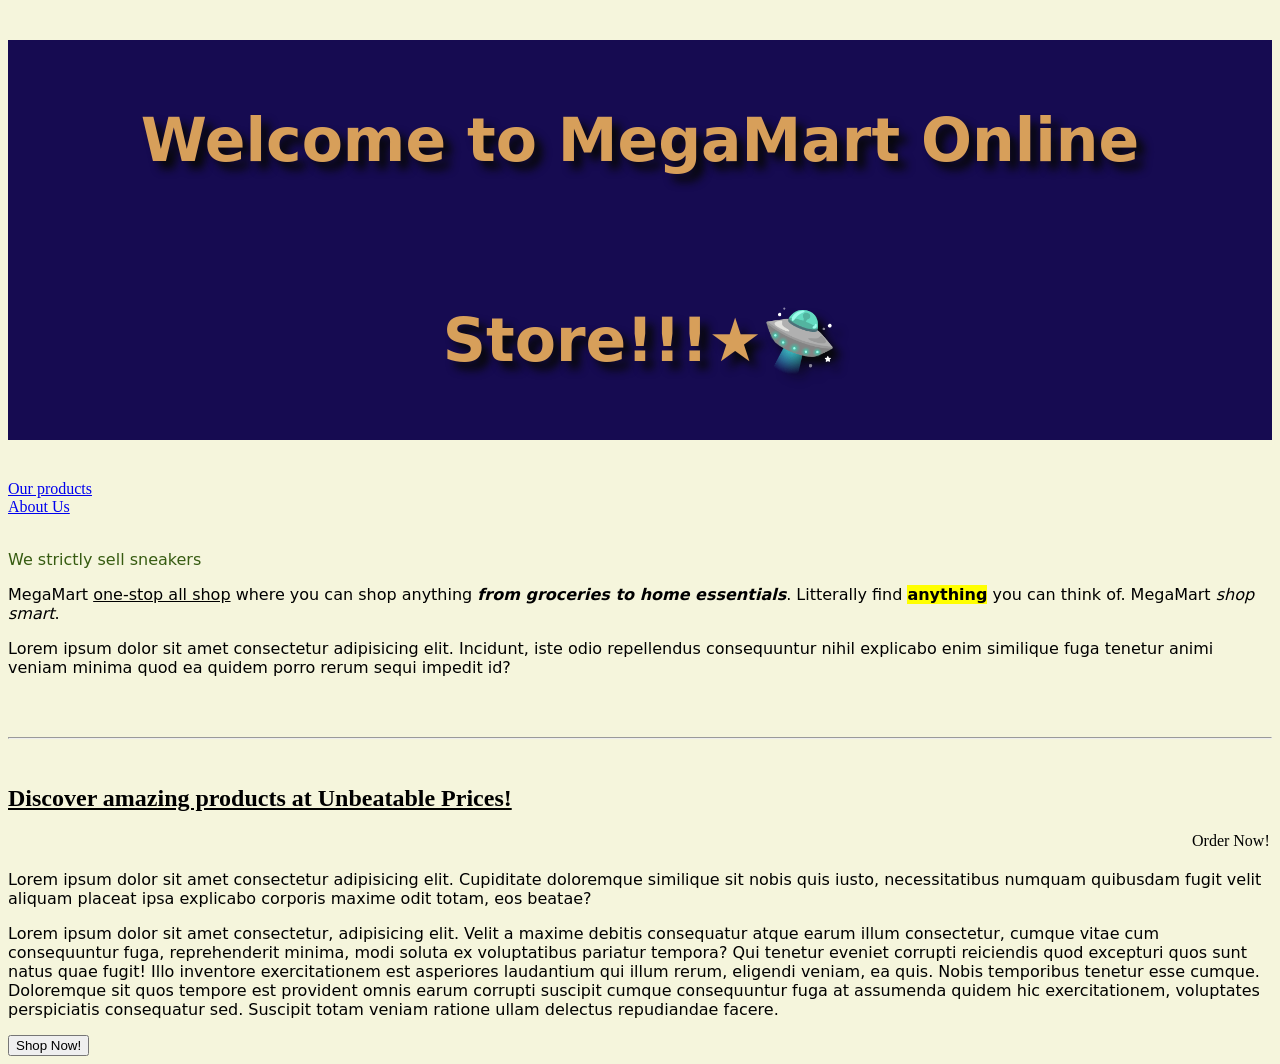
<file: index.html>
<!DOCTYPE html>
<html lang="en">
<head>
    <meta charset="UTF-8">
    <meta name="viewport" content="width=device-width, initial-scale=1.0">
    <title>Home</title>

    <link rel="icon" href="assets/home.icon.png">

    <link rel="stylesheet" href="css/home.css">



</head>
<body>

    <h1>Welcome to MegaMart Online Store!!!★🛸</marquee></h1>
    <a href="product.html" target="_self">Our products</a> <br>
    <a href="about.html" target="_blank">About Us</a>

<br>
<br>

    <p style="color: rgb(54, 91, 17);">We strictly sell sneakers</p>
    <p>MegaMart <u>one-stop all shop</u> where you can shop anything <b><i>from groceries to home essentials</i></b>. Litterally find <b><mark>anything</mark></b> you can think of. MegaMart <i>shop smart</i>.</p>
    <p>Lorem ipsum dolor sit amet consectetur adipisicing elit. Incidunt, iste odio repellendus consequuntur nihil explicabo enim similique fuga tenetur animi veniam minima quod ea quidem porro rerum sequi impedit id?</p>
    
    <br>
    <br>

    <hr>
    <br>
    

    <h2><u>Discover amazing products at Unbeatable Prices!</u></h2>

    <marquee behavior="" direction="">Order Now!</marquee>
    
    <p>Lorem ipsum dolor sit amet consectetur adipisicing elit. Cupiditate doloremque similique sit nobis quis iusto, necessitatibus numquam quibusdam fugit velit aliquam placeat ipsa explicabo corporis maxime odit totam, eos beatae?</p>
    <p>Lorem ipsum dolor sit amet consectetur, adipisicing elit. Velit a maxime debitis consequatur atque earum illum consectetur, cumque vitae cum consequuntur fuga, reprehenderit minima, modi soluta ex voluptatibus pariatur tempora?
    Qui tenetur eveniet corrupti reiciendis quod excepturi quos sunt natus quae fugit! Illo inventore exercitationem est asperiores laudantium qui illum rerum, eligendi veniam, ea quis. Nobis temporibus tenetur esse cumque.
    Doloremque sit quos tempore est provident omnis earum corrupti suscipit cumque consequuntur fuga at assumenda quidem hic exercitationem, voluptates perspiciatis consequatur sed. Suscipit totam veniam ratione ullam delectus repudiandae facere.</p>

    <button>Shop Now!</button>


</body>
</html>
</file>
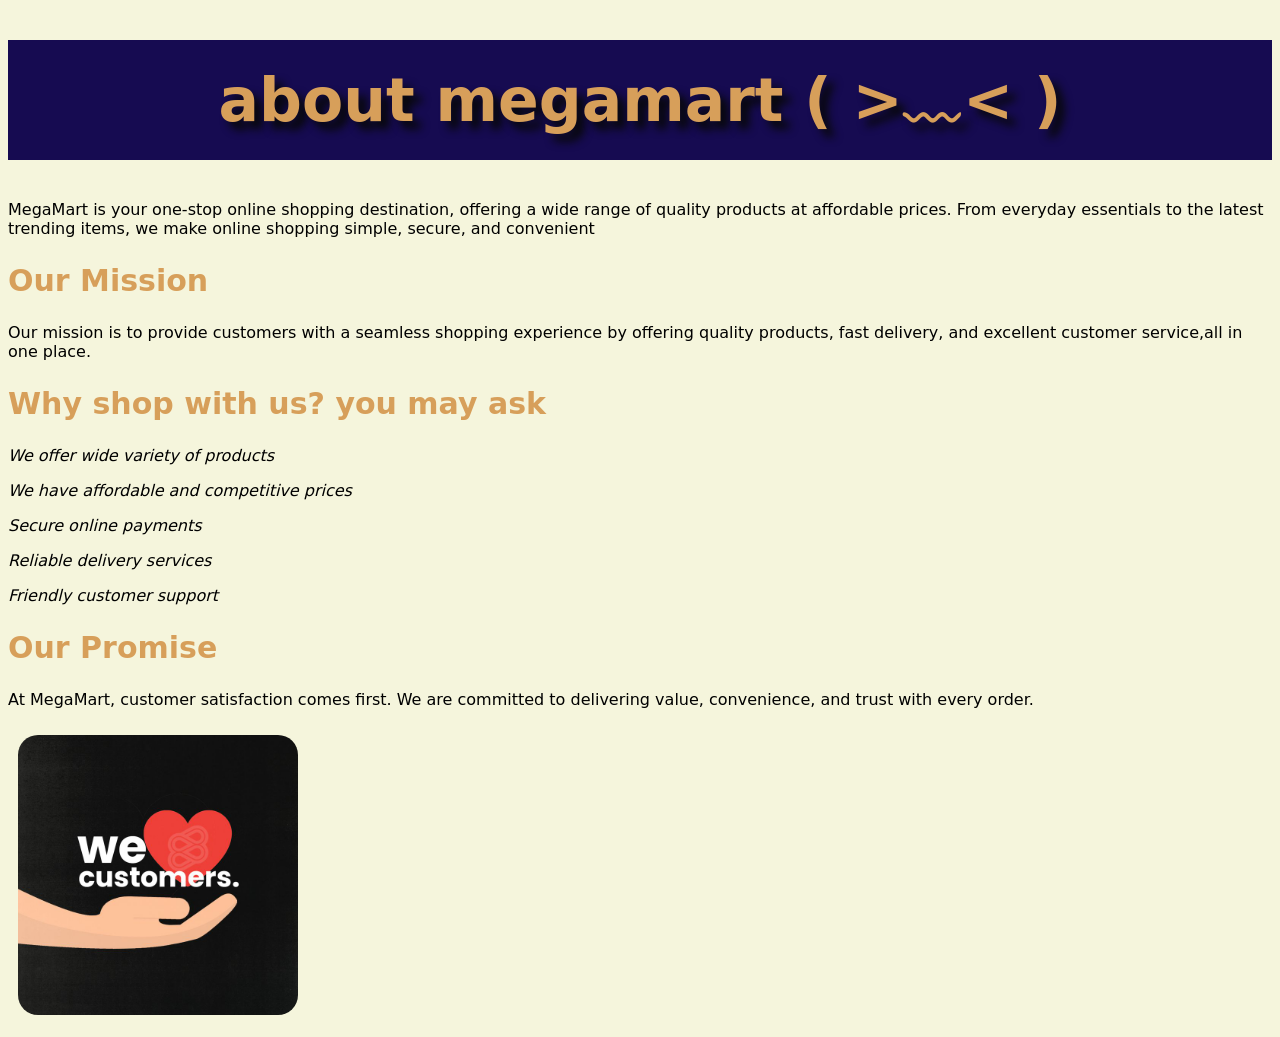
<file: about.html>
<!DOCTYPE html>
<html lang="en">
<head>
    <meta charset="UTF-8">
    <meta name="viewport" content="width=device-width, initial-scale=1.0">
    <title>AboutPage</title>
    <link rel="icon" href="assets/about.icon.png">

    <link rel="stylesheet" href="css/about.css">
</head>
<body>
    <h1>about megamart ( >﹏< )</h1>
    <p>MegaMart is your one-stop online shopping destination, offering a wide range of quality products at affordable prices. From everyday essentials to the latest trending items, we make online shopping simple, secure, and convenient</p>

    <h2>Our Mission</h2>
    <p>Our mission is to provide customers with a seamless shopping experience by offering quality products, fast delivery, and excellent customer service,all in one place.</p>

    <h2>Why shop with us? you may ask</h2>
    <p><i>We offer wide variety of products</i></p>
    <p><i>We have affordable and competitive prices</i></p>
    <p><i>Secure online payments</i></p>
    <p><i>Reliable delivery services</i></p>
    <p><i>Friendly customer support</i></p>

    <h2>Our Promise</h2>
    <p>At MegaMart, customer satisfaction comes first. We are committed to delivering value, convenience, and trust with every order.</p>
    <img src="assets/We Assist Co Australia's most trusted Business Development Agency.jpg" alt="">







</body>
</html>
</file>
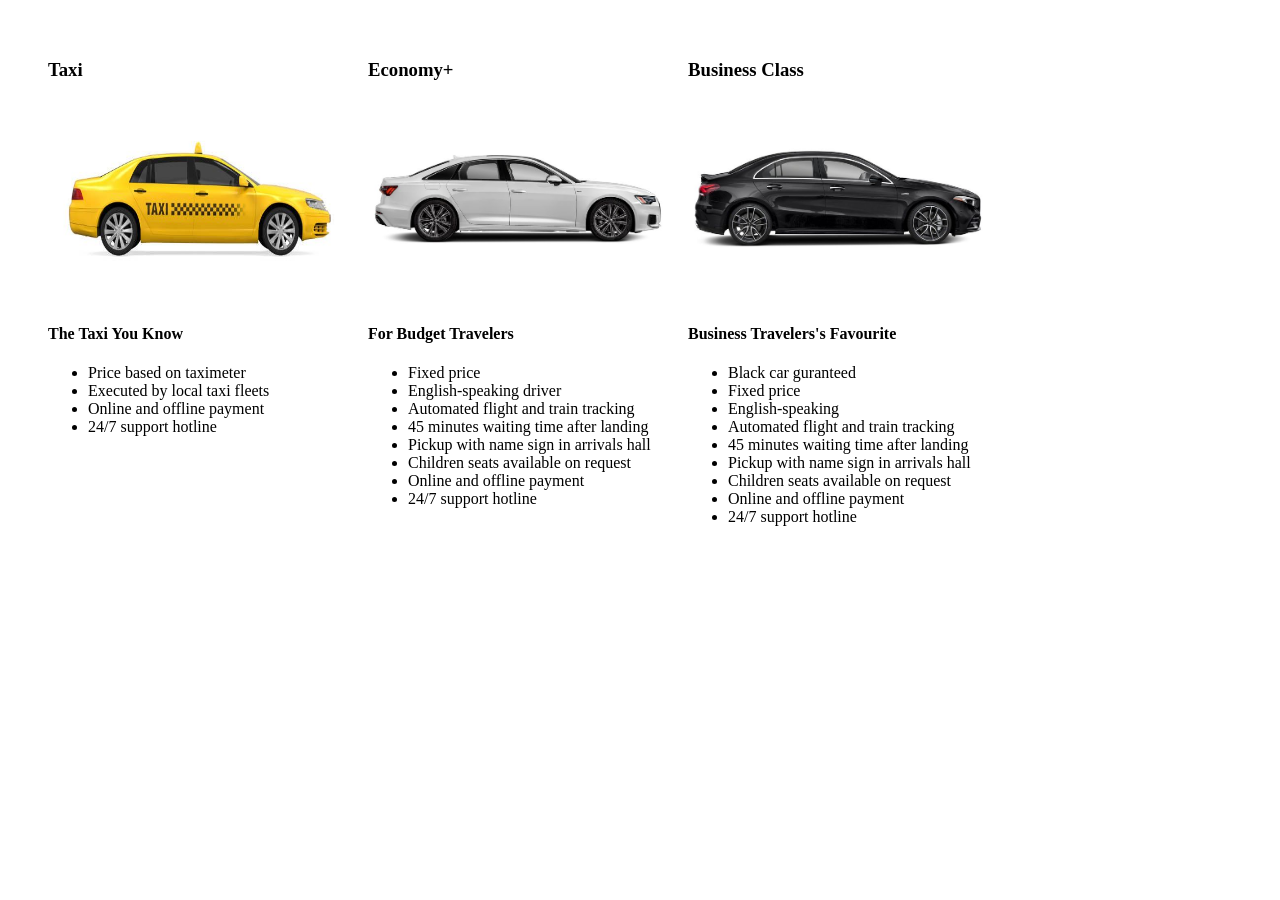
<file: assignment2.html>
<!DOCTYPE html>
<html lang="en">
<head>
    <meta charset="UTF-8">
    <meta name="viewport" content="width=, initial-scale=1.0">
    <title>Document</title>

    <link rel="stylesheet" href="css/assignment2.css">
</head>
<body>
    <div id="services">
        <div>
            <h3>Taxi</h3>
            <img src="assets/Taxi.jpg" alt="">

            <h4>The Taxi You Know</h4>
            <ul>
                <li>Price based on taximeter</li>
                <li>Executed by local taxi fleets</li>
                <li>Online and offline payment</li>
                <li>24/7 support hotline</li>
            </ul>
        </div>

        <div>
            <h3>Economy+</h3>
            <img src="assets/Economy+.jpg" alt="">

            <h4>For Budget Travelers</h4>
            <ul>
                <li>Fixed price</li>
                <li>English-speaking driver</li>
                <li>Automated flight and train tracking</li>
                <li>45 minutes waiting time after landing</li>
                <li>Pickup with name sign in arrivals hall</li>
                <li>Children seats available on request</li>
                <li>Online and offline payment</li>
                <li>24/7 support hotline</li>
            </ul>
        </div>

        <div>
            <h3>Business Class</h3>
            <img src="assets/Business Class.jpg" alt="">

            <h4>Business Travelers's Favourite</h4>
            <ul>
                <li>Black car guranteed</li>
                <li>Fixed price</li>
                <li>English-speaking</li>
                <li>Automated flight and train tracking</li>
                <li>45 minutes waiting time after landing</li>
                <li>Pickup with name sign in arrivals hall</li>
                <li>Children seats available on request</li>
                <li>Online and offline payment</li>
                <li>24/7 support hotline</li>
            </ul>
        </div>
    </div>


</body>
</html>
</file>
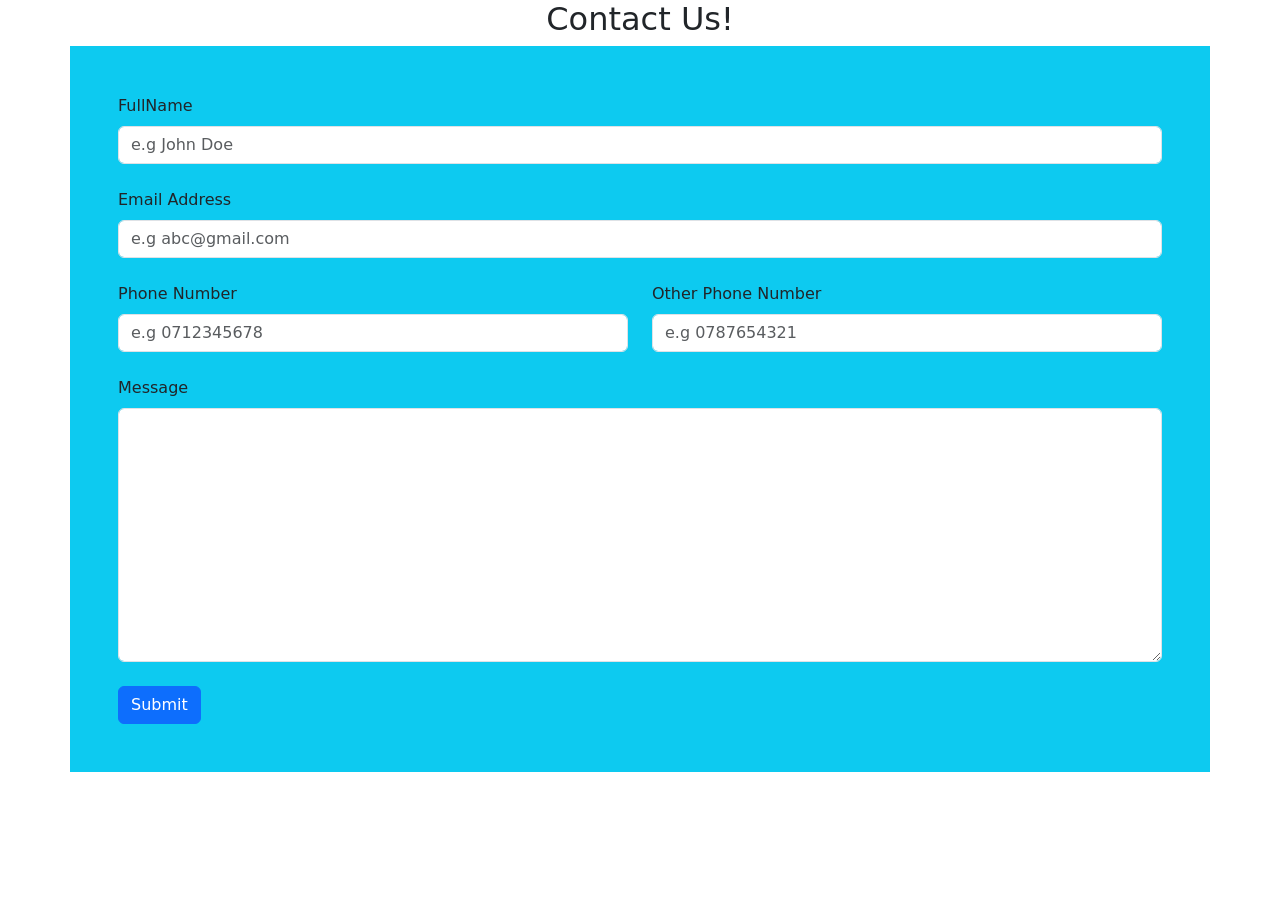
<file: contact.html>
<!doctype html>
<html lang="en">
<head>
    <meta charset="UTF-8">
    <meta name="viewport"
          content="width=device-width, user-scalable=no, initial-scale=1.0, maximum-scale=1.0, minimum-scale=1.0">
    <meta http-equiv="X-UA-Compatible" content="ie=edge">
    <title>Contact Page- MegaMart</title>

    <link rel="stylesheet" href="bootstrap/css/bootstrap.min.css">
    <script src="bootstrap/js/bootstrap.min.js"></script>
</head>
<body>
    <h2 class="text-center">Contact Us!</h2>

    <form action="" class="bg-info container p-5">
        <div class="mb-4">
            <label for="fullname" class="form-label">FullName</label>
            <input type="text" class="form-control" id="fullname" placeholder="e.g John Doe" required>
        </div>

         <div class="mb-4">
            <label for="email" class="form-label">Email Address</label>
            <input type="email" class="form-control" id="email" placeholder="e.g abc@gmail.com" required>
        </div>

        <div class="row mb-4 ">

            <div class="col">
                 <label for="phone" class="form-label">Phone Number</label>
                 <input type="tel" class="form-control" id="phone" placeholder="e.g 0712345678" required>

            </div>

            <div class="col">
                 <label for="phone2" class="form-label">Other Phone Number</label>
            <input type="tel" class="form-control" id="phone2" placeholder="e.g 0787654321" required>
            </div>

        </div>

        <div class="mb-4">
            <label for="message" class="form-label">Message</label>
            <textarea class="form-control" name="" id="message" cols="30" rows="10"></textarea>
        </div>

<button class="btn btn-primary">Submit</button>
    </form>



</body>
</html>
</file>
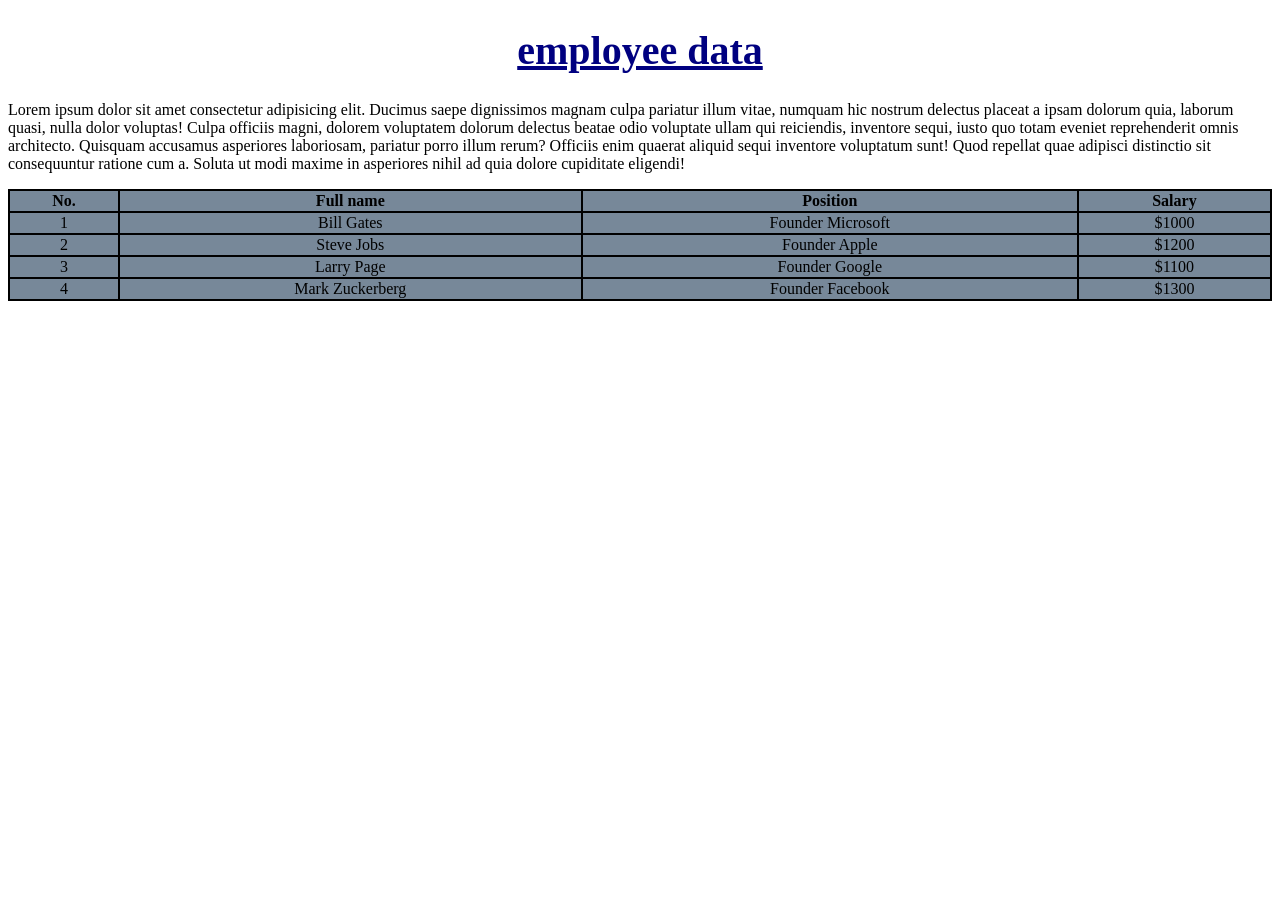
<file: employee.html>
<!DOCTYPE html>
<html lang="en">
<head>
    <meta charset="UTF-8">
    <meta name="viewport" content="width=device-width, initial-scale=1.0">
    <title>employeepage</title>

    <link rel="icon" href="assets/employees.icon.png">

    <style>
         h1{
            text-align: center;
            font-size: 40px;
            text-decoration: underline;
            color: navy;
         }

         table, th, td {
            border: 2px solid black;
            border-collapse: collapse;
         }

         table{
            width: 100%;
            height: 100px;
            background-color: lightslategrey;
         }

         td{
            text-align: center;
         }



    </style>
</head>
<body>
    <h1>employee data</h1>
    <p>Lorem ipsum dolor sit amet consectetur adipisicing elit. Ducimus saepe dignissimos magnam culpa pariatur illum vitae, numquam hic nostrum delectus placeat a ipsam dolorum quia, laborum quasi, nulla dolor voluptas!
    Culpa officiis magni, dolorem voluptatem dolorum delectus beatae odio voluptate ullam qui reiciendis, inventore sequi, iusto quo totam eveniet reprehenderit omnis architecto. Quisquam accusamus asperiores laboriosam, pariatur porro illum rerum?
    Officiis enim quaerat aliquid sequi inventore voluptatum sunt! Quod repellat quae adipisci distinctio sit consequuntur ratione cum a. Soluta ut modi maxime in asperiores nihil ad quia dolore cupiditate eligendi!</p>

    <table>
        <tr>
            <th>No.</th>
            <th>Full name</th>
            <th>Position</th>
            <th>Salary</th>
        </tr>

        <tr>
            <td>1</td>
            <td>Bill Gates</td>
            <td>Founder Microsoft</td>
            <td>$1000</td>
        </tr>

        <tr>
            <td>2</td>
            <td>Steve Jobs</td>
            <td>Founder Apple</td>
            <td>$1200</td>
        </tr>

        <tr>
            <td>3</td>
            <td>Larry Page</td>
            <td>Founder Google</td>
            <td>$1100</td>
        </tr>

        <tr>
            <td>4</td>
            <td>Mark Zuckerberg</td>
            <td>Founder Facebook</td>
            <td>$1300</td>
        </tr>






    </table>

    
</body>
</html>
</file>
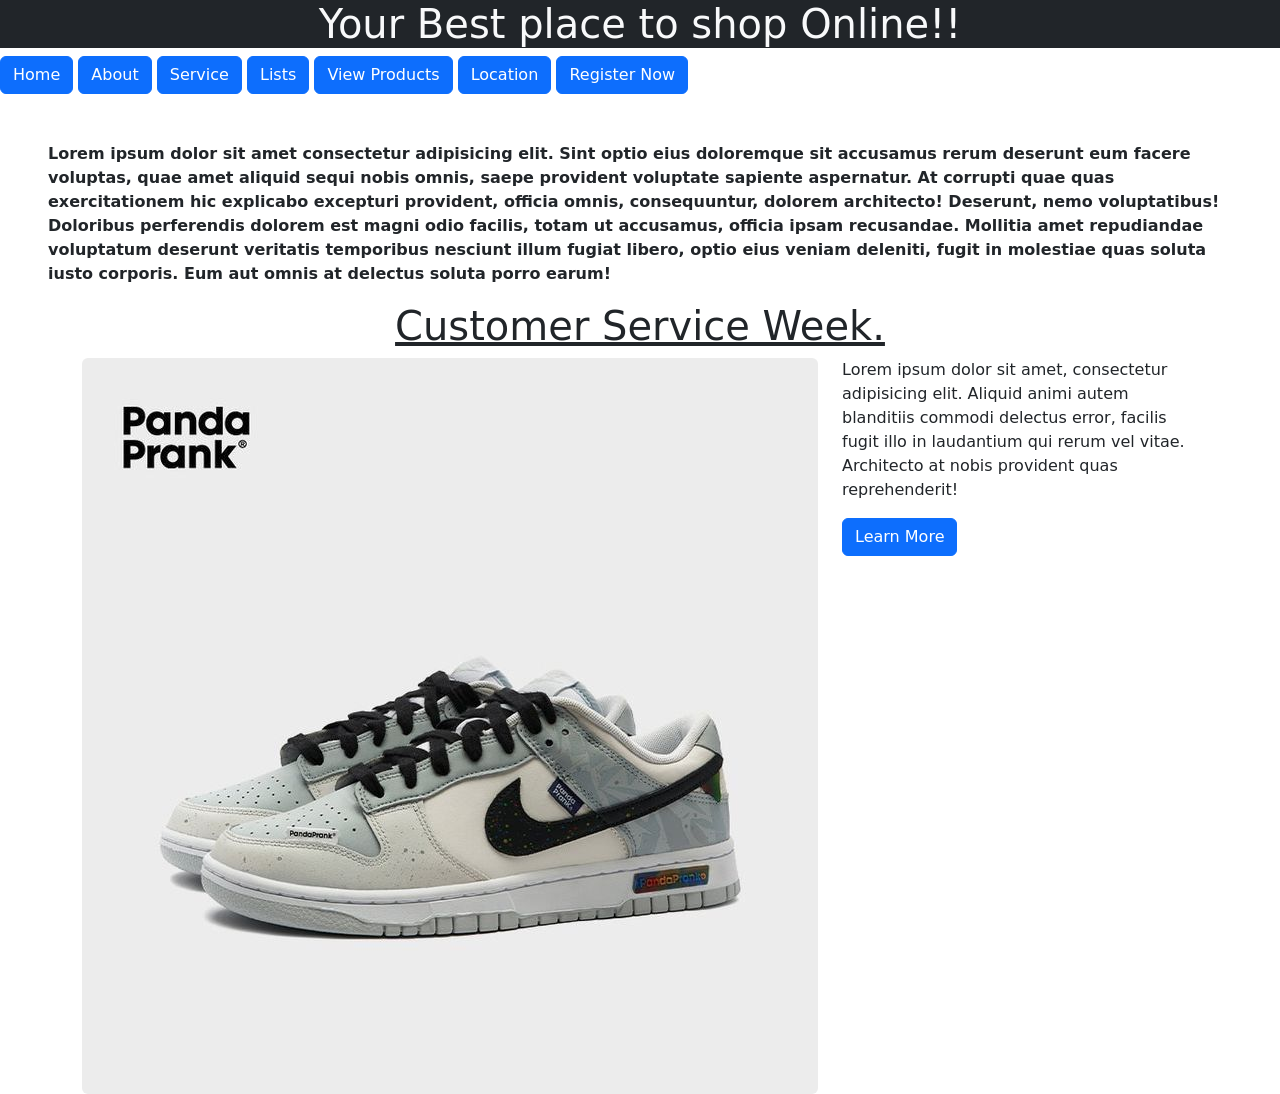
<file: information.html>
<!DOCTYPE html>
<html lang="en">
<head>
    <meta charset="UTF-8">
    <meta name="viewport" content="width=device-width, initial-scale=1.0">
    <title>Information Page-Megamart</title>

    <link rel="stylesheet" href="bootstrap/css/bootstrap.min.css">
    <script src="bootstrap/js/bootstrap.min.js"></script>

</head>
<body>
    <h1 class="text-center text-light bg-dark">Your Best place to shop Online!!</h1>

    <button class="btn btn-primary">Home</button>
    <button class="btn btn-primary">About</button>
    <button class="btn btn-primary">Service</button>
    <button class="btn btn-primary">Lists</button>
    <button class="btn btn-primary">View Products</button>
    <button class="btn btn-primary">Location</button>
    <button class="btn btn-primary">Register Now</button>



    <p class="fw-bold mt-5 mb-3 ms-5 me-4 ">Lorem ipsum dolor sit amet consectetur adipisicing elit. Sint optio eius doloremque sit accusamus rerum deserunt eum facere voluptas, quae amet aliquid sequi nobis omnis, saepe provident voluptate sapiente aspernatur.
    At corrupti quae quas exercitationem hic explicabo excepturi provident, officia omnis, consequuntur, dolorem architecto! Deserunt, nemo voluptatibus! Doloribus perferendis dolorem est magni odio facilis, totam ut accusamus, officia ipsam recusandae.
    Mollitia amet repudiandae voluptatum deserunt veritatis temporibus nesciunt illum fugiat libero, optio eius veniam deleniti, fugit in molestiae quas soluta iusto corporis. Eum aut omnis at delectus soluta porro earum!</p>

    <h1 class="text-center text-decoration-underline">Customer Service Week.</h1>

    <div class="d-flex container">
        <div class="me-4">
            <img src="assets/sneaker1.jpg" alt="" class="rounded">
        </div>

        <div>
            <p>Lorem ipsum dolor sit amet, consectetur adipisicing elit. Aliquid animi autem blanditiis commodi delectus error, facilis fugit illo in laudantium qui rerum vel vitae. Architecto at nobis provident quas reprehenderit!</p>
            <button class="btn btn-primary">Learn More</button>
        </div>

    </div>


    
</body>
</html>
</file>
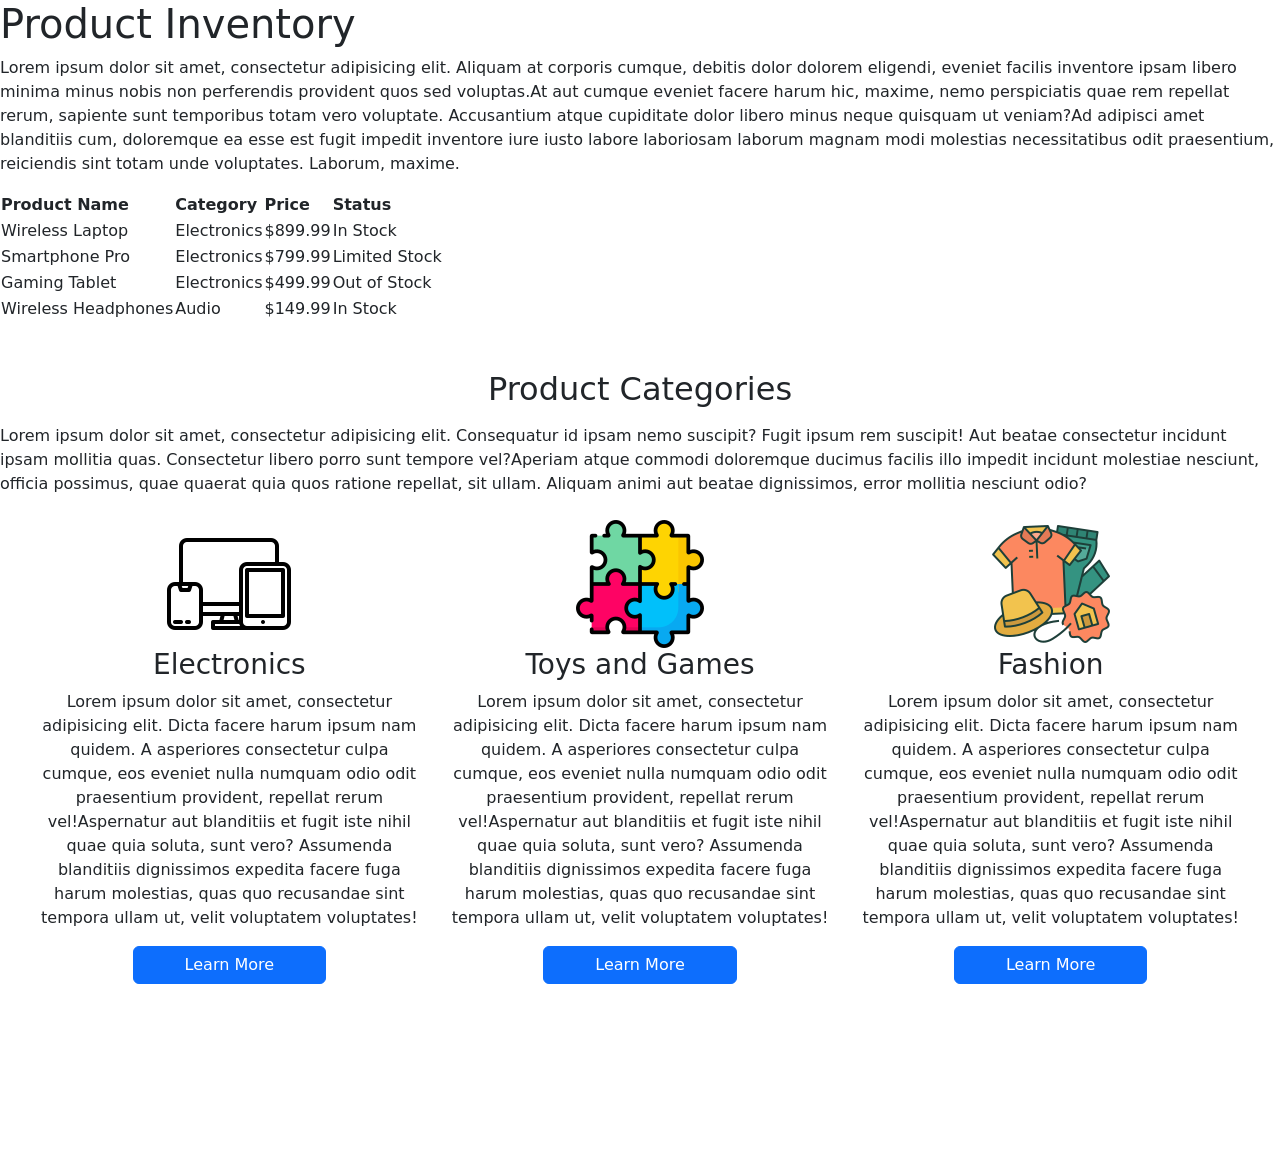
<file: inventory.html>
<!DOCTYPE html>
<html lang="en">
<head>
    <meta charset="UTF-8">
    <title>Product Inventory - Megamart</title>

    <link rel="stylesheet" href="bootstrap/css/bootstrap.min.css">
    <script src="bootstrap/js/bootstrap.min.js"></script>


</head>
<body>
    <h1>Product Inventory</h1>
    <p><span>Lorem ipsum dolor sit amet, consectetur adipisicing elit. Aliquam at corporis cumque, debitis dolor dolorem eligendi, eveniet facilis inventore ipsam libero minima minus nobis non perferendis provident quos sed voluptas.</span><span>At aut cumque eveniet facere harum hic, maxime, nemo perspiciatis quae rem repellat rerum, sapiente sunt temporibus totam vero voluptate. Accusantium atque cupiditate dolor libero minus neque quisquam ut veniam?</span><span>Ad adipisci amet blanditiis cum, doloremque ea esse est fugit impedit inventore iure iusto labore laboriosam laborum magnam modi molestias necessitatibus odit praesentium, reiciendis sint totam unde voluptates. Laborum, maxime.</span></p>

    <table>
        <tr>
            <th>Product Name</th>
            <th>Category</th>
            <th>Price</th>
            <th>Status</th>
        </tr>

        <tr>
            <td>Wireless Laptop</td>
            <td>Electronics</td>
            <td>$899.99</td>
            <td>In Stock</td>
        </tr>

        <tr>
            <td>Smartphone Pro</td>
            <td>Electronics</td>
            <td>$799.99</td>
            <td>Limited Stock</td>
        </tr>

        <tr>
            <td>Gaming Tablet</td>
            <td>Electronics</td>
            <td>$499.99</td>
            <td>Out of Stock</td>
        </tr>

        <tr>
            <td>Wireless Headphones</td>
            <td>Audio</td>
            <td>$149.99</td>
            <td>In Stock</td>
        </tr>

    </table>

<!-----Bootstrap Grid System---->

<h2 class="text-center mt-5 mb-3">Product Categories</h2>
<p><span>Lorem ipsum dolor sit amet, consectetur adipisicing elit. Consequatur id ipsam nemo suscipit? Fugit ipsum rem suscipit! Aut beatae consectetur incidunt ipsam mollitia quas. Consectetur libero porro sunt tempore vel?</span><span>Aperiam atque commodi doloremque ducimus facilis illo impedit incidunt molestiae nesciunt, officia possimus, quae quaerat quia quos ratione repellat, sit ullam. Aliquam animi aut beatae dignissimos, error mollitia nesciunt odio?</span></p>

<div class="row ms-4 me-4 mt-4">

    <div class="col text-center">
        <img src="assets/electronics.png" alt="">
        <h3>Electronics</h3>
        <p><span>Lorem ipsum dolor sit amet, consectetur adipisicing elit. Dicta facere harum ipsum nam quidem. A asperiores consectetur culpa cumque, eos eveniet nulla numquam odio odit praesentium provident, repellat rerum vel!</span><span>Aspernatur aut blanditiis et fugit iste nihil quae quia soluta, sunt vero? Assumenda blanditiis dignissimos expedita facere fuga harum molestias, quas quo recusandae sint tempora ullam ut, velit voluptatem voluptates!</span></p>
        <button class="btn btn-primary w-50">Learn More</button>
    </div>

    <div class="col text-center">
        <img src="assets/toys%20and%20games.png" alt="">
        <h3>Toys and Games</h3>
        <p><span>Lorem ipsum dolor sit amet, consectetur adipisicing elit. Dicta facere harum ipsum nam quidem. A asperiores consectetur culpa cumque, eos eveniet nulla numquam odio odit praesentium provident, repellat rerum vel!</span><span>Aspernatur aut blanditiis et fugit iste nihil quae quia soluta, sunt vero? Assumenda blanditiis dignissimos expedita facere fuga harum molestias, quas quo recusandae sint tempora ullam ut, velit voluptatem voluptates!</span></p>
        <button class="btn btn-primary w-50">Learn More</button>


    </div>
    <div class="col text-center">
        <img src="assets/fashion.png" alt="">
        <h3>Fashion</h3>
        <p><span>Lorem ipsum dolor sit amet, consectetur adipisicing elit. Dicta facere harum ipsum nam quidem. A asperiores consectetur culpa cumque, eos eveniet nulla numquam odio odit praesentium provident, repellat rerum vel!</span><span>Aspernatur aut blanditiis et fugit iste nihil quae quia soluta, sunt vero? Assumenda blanditiis dignissimos expedita facere fuga harum molestias, quas quo recusandae sint tempora ullam ut, velit voluptatem voluptates!</span></p>
        <button class="btn btn-primary w-50">Learn More</button>
    </div>

</div>

    <br><br><br><br><br><br><br><br>


</body>
</html>
</file>
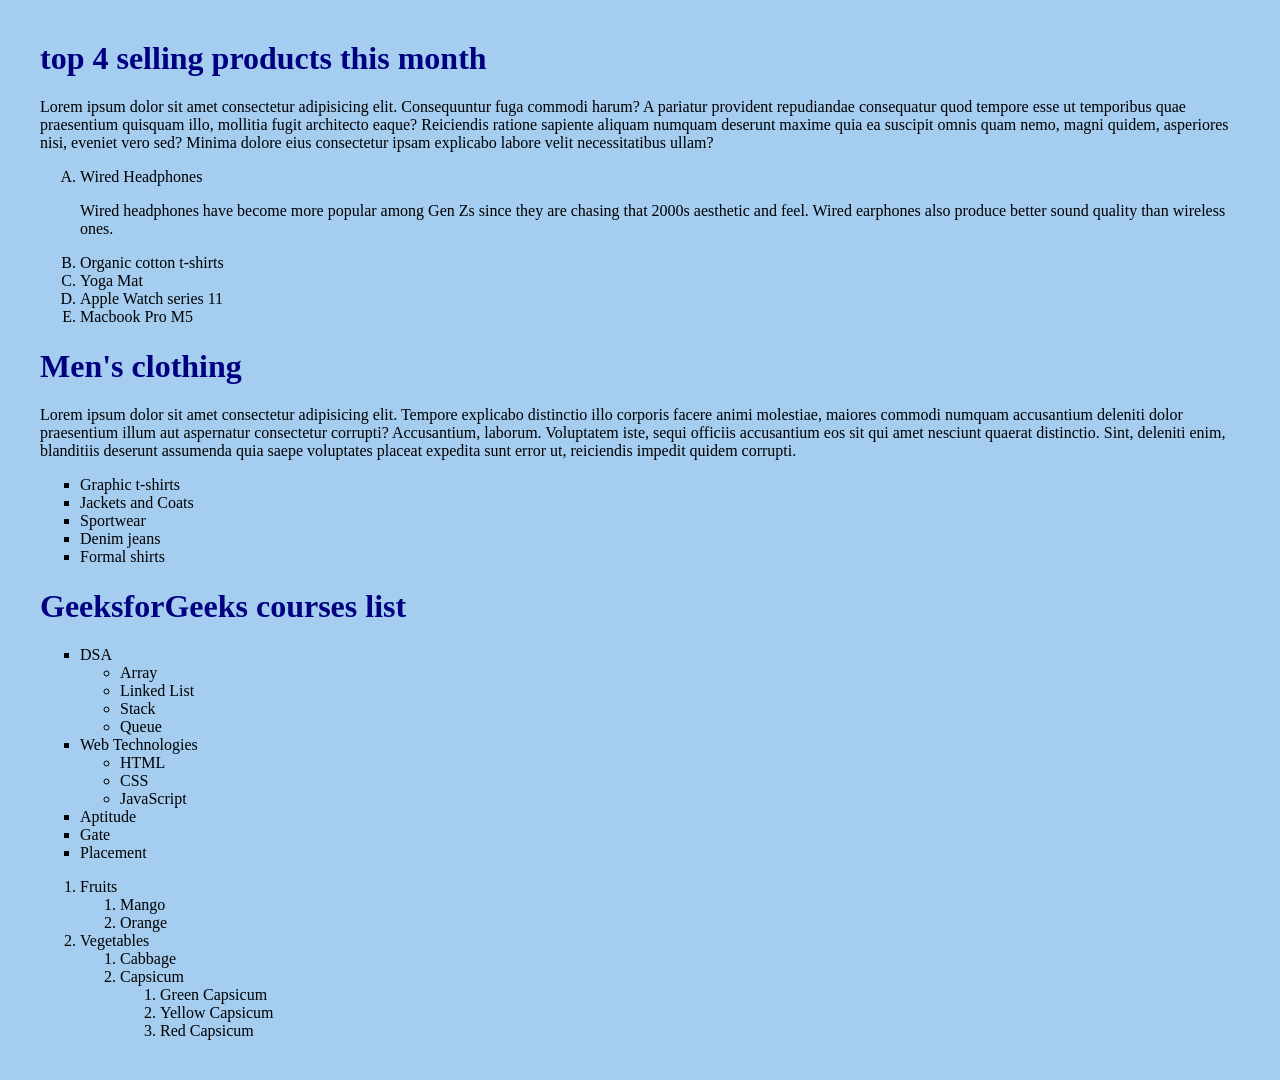
<file: lists.html>
<!DOCTYPE html>
<html lang="en">
<head>
    <meta charset="UTF-8">
    <meta name="viewport" content="width=device-width, initial-scale=1.0">
    <title>listpage- megamart</title>

    <link rel="icon" href="assets/lists.icon.png">

    <style>
        h1{
            color: navy;
        }

        body{
            background-color: #a4cdf0;
            margin: 40px;
        }





    </style>
</head>
<body>
    <!---ordered list (number)--->

    <h1>top 4 selling products this month</h1>
    <p>Lorem ipsum dolor sit amet consectetur adipisicing elit. Consequuntur fuga commodi harum? A pariatur provident repudiandae consequatur quod tempore esse ut temporibus quae praesentium quisquam illo, mollitia fugit architecto eaque?
    Reiciendis ratione sapiente aliquam numquam deserunt maxime quia ea suscipit omnis quam nemo, magni quidem, asperiores nisi, eveniet vero sed? Minima dolore eius consectetur ipsam explicabo labore velit necessitatibus ullam?</p>
    
    <ol type="A">
        <li>Wired Headphones</li>
        <p>Wired headphones have become more popular among Gen Zs since they are chasing that 2000s aesthetic and feel. Wired earphones also produce better sound quality than wireless ones.</p>
        <li>Organic cotton t-shirts</li>
        <li>Yoga Mat</li>
        <li>Apple Watch series 11</li>
        <li>Macbook Pro M5</li>

    </ol>

    <!---unordered list (bullets)--->
    <h1>Men's clothing</h1>
    <p>Lorem ipsum dolor sit amet consectetur adipisicing elit. Tempore explicabo distinctio illo corporis facere animi molestiae, maiores commodi numquam accusantium deleniti dolor praesentium illum aut aspernatur consectetur corrupti? Accusantium, laborum.
    Voluptatem iste, sequi officiis accusantium eos sit qui amet nesciunt quaerat distinctio. Sint, deleniti enim, blanditiis deserunt assumenda quia saepe voluptates placeat expedita sunt error ut, reiciendis impedit quidem corrupti.</p>

    <ul style="list-style-type:square">
        <li>Graphic t-shirts</li>
        <li>Jackets and Coats</li>
        <li>Sportwear</li>
        <li>Denim jeans</li>
        <li>Formal shirts</li>
    </ul>

    <!---assignment- Description list--->

    <!--nested lists--->
    <h1>GeeksforGeeks courses list</h1>

    <ul style="list-style-type:square">
        <li>DSA
            <ul>
                <li>Array</li>
                <li>Linked List</li>
                <li>Stack</li>
                <li>Queue</li>
            </ul>
        </li>
        <li>Web Technologies
            <ul>
                <li>HTML</li>
                <li>CSS</li>
                <li>JavaScript</li>
            </ul>
        </li>
        <li>Aptitude</li>
        <li>Gate</li>
        <li>Placement</li>

    </ul>

    <ol>
        <li>Fruits
            <ol>
            <li>Mango</li>
            <li>Orange</li>
        </ol>
        </li>
    <li>Vegetables
        <ol>
        <li>Cabbage</li>
        <li>Capsicum
            <ol>
            <li>Green Capsicum</li>
            <li>Yellow Capsicum</li>
            <li>Red Capsicum</li>
            </ol>

        </li>
        </ol>
    </li>
    </ol>


</body>
</html>
</file>
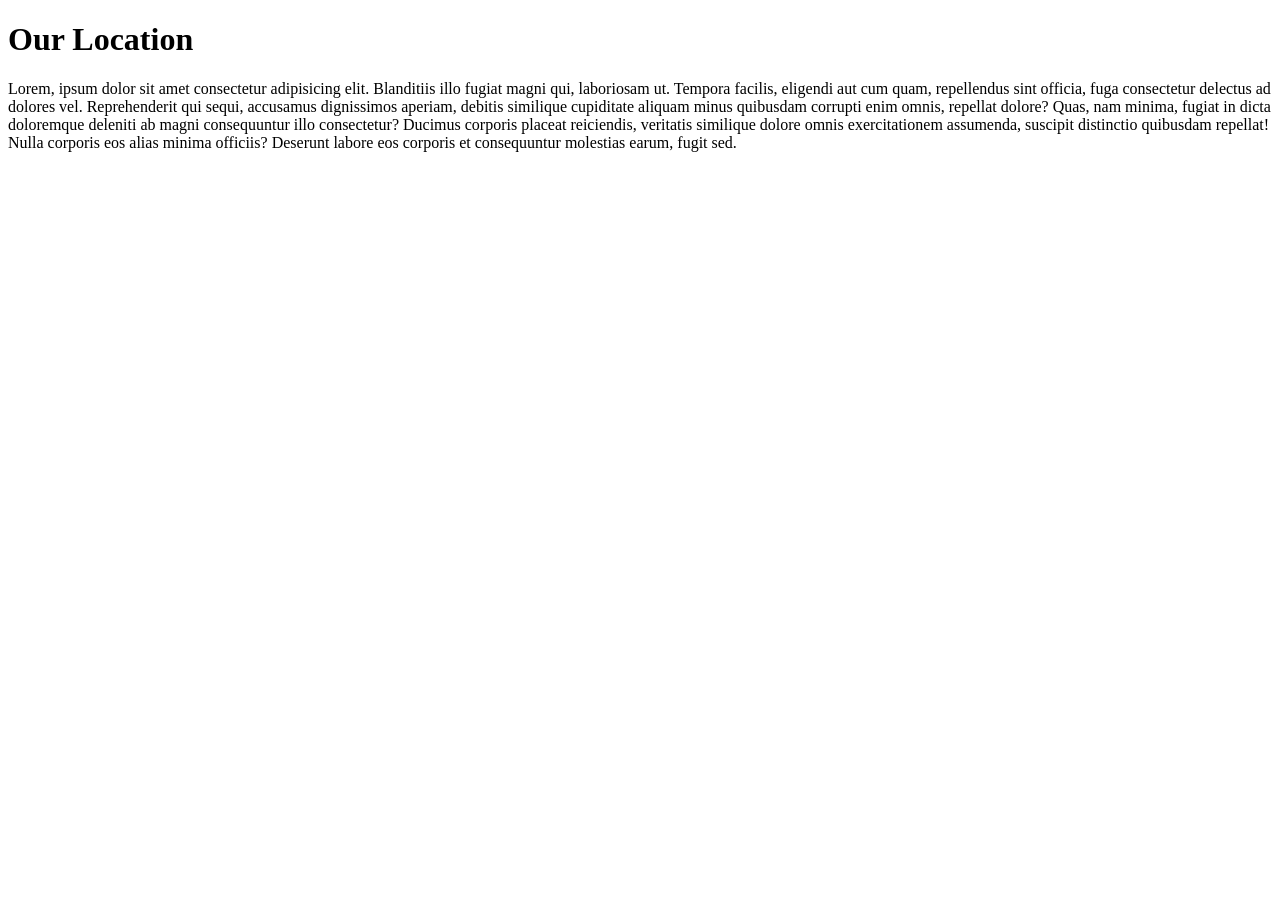
<file: location.html>
<!DOCTYPE html>
<html lang="en">
<head>
    <meta charset="UTF-8">
    <meta name="viewport" content="width=device-width, initial-scale=1.0">
    <title>Location Page - MegaMart</title>
</head>
<body>
    <h1>Our Location</h1>
    <p>Lorem, ipsum dolor sit amet consectetur adipisicing elit. Blanditiis illo fugiat magni qui, laboriosam ut. Tempora facilis, eligendi aut cum quam, repellendus sint officia, fuga consectetur delectus ad dolores vel.
    Reprehenderit qui sequi, accusamus dignissimos aperiam, debitis similique cupiditate aliquam minus quibusdam corrupti enim omnis, repellat dolore? Quas, nam minima, fugiat in dicta doloremque deleniti ab magni consequuntur illo consectetur?
    Ducimus corporis placeat reiciendis, veritatis similique dolore omnis exercitationem assumenda, suscipit distinctio quibusdam repellat! Nulla corporis eos alias minima officiis? Deserunt labore eos corporis et consequuntur molestias earum, fugit sed.</p>

    <iframe src="https://www.google.com/maps/embed?pb=!1m18!1m12!1m3!1d3988.8461274830847!2d36.80056749640458!3d-1.2648706135040197!2m3!1f0!2f0!3f0!3m2!1i1024!2i768!4f13.1!3m3!1m2!1s0x182f1791a3266197%3A0x1b878049a1937f81!2sKipro%20Centre!5e0!3m2!1sen!2ske!4v1769174351006!5m2!1sen!2ske" width="400" height="300" style="border:0;" allowfullscreen="" loading="lazy" referrerpolicy="no-referrer-when-downgrade"></iframe>

    
</body>
</html>
</file>
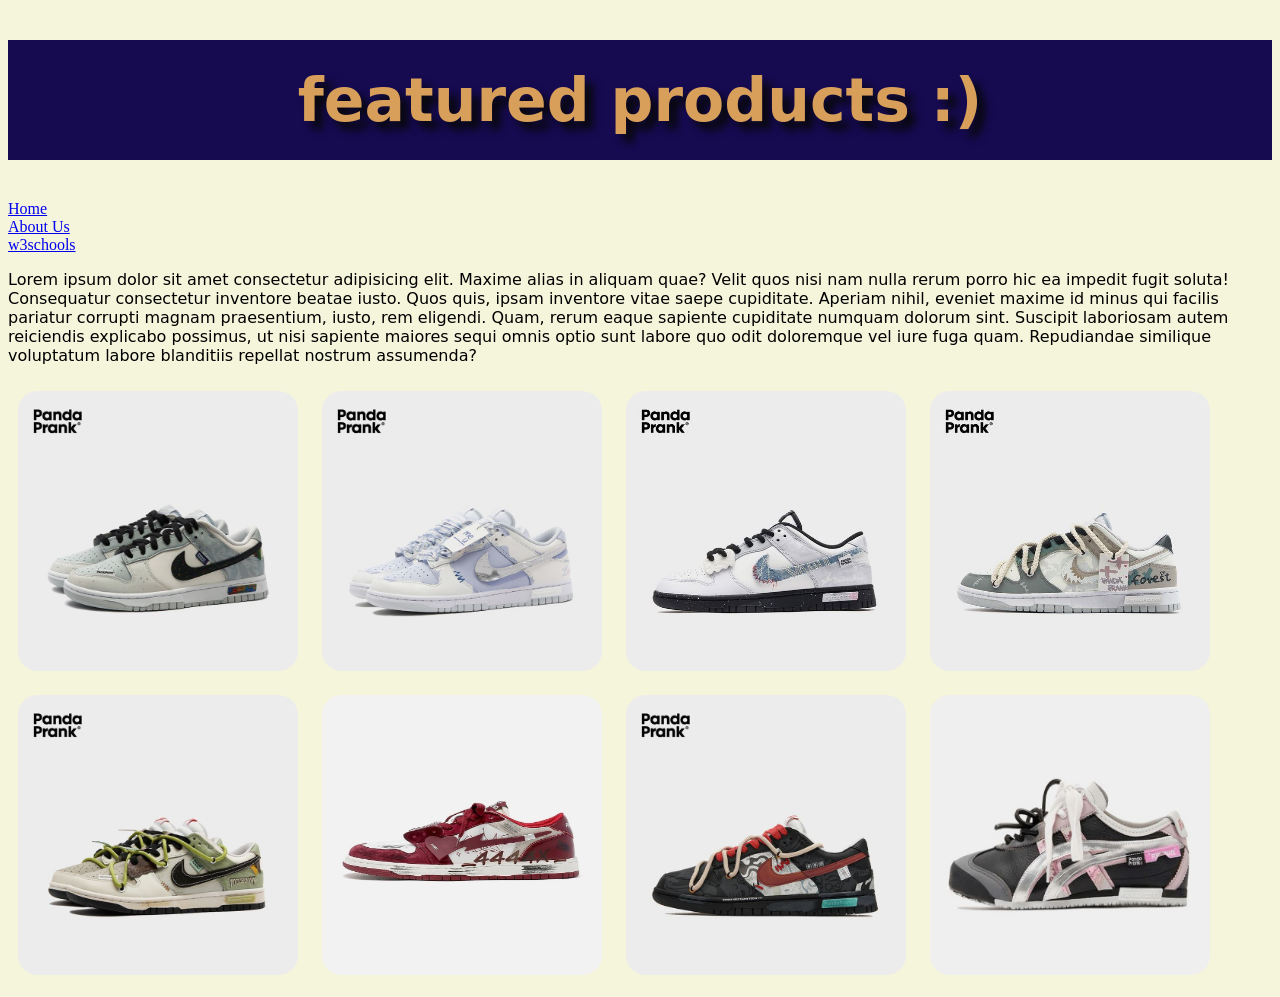
<file: product.html>
<!DOCTYPE html>
<html lang="en">
<head>
    <meta charset="UTF-8">
    <meta name="viewport" content="width=device-width, initial-scale=1.0">
    <title>productspage</title>

    <link rel="icon" href="assets/products.icon.png">


    <link rel="stylesheet" href="css/product.css">


</head>
<body>
    <h1>featured products :) </h1>

    <!--links are used to navigate between pages or websites-->

    <a href="index.html" target="_blank">Home</a> <br>
    <a href="about.html">About Us</a> <br>
    <a href="https://www.w3schools.com/">w3schools</a>

    <p>Lorem ipsum dolor sit amet consectetur adipisicing elit. Maxime alias in aliquam quae? Velit quos nisi nam nulla rerum porro hic ea impedit fugit soluta! Consequatur consectetur inventore beatae iusto.
    Quos quis, ipsam inventore vitae saepe cupiditate. Aperiam nihil, eveniet maxime id minus qui facilis pariatur corrupti magnam praesentium, iusto, rem eligendi. Quam, rerum eaque sapiente cupiditate numquam dolorum sint.
    Suscipit laboriosam autem reiciendis explicabo possimus, ut nisi sapiente maiores sequi omnis optio sunt labore quo odit doloremque vel iure fuga quam. Repudiandae similique voluptatum labore blanditiis repellat nostrum assumenda?</p>

    <img src="assets/sneaker1.jpg" alt="">
    <img src="assets/sneaker2.jpg" alt="">
    <img src="assets/sneaker3.jpg" alt="">
    <img src="assets/sneaker4.jpg" alt="">
    <img src="assets/sneaker5.jpg" alt="">
    <img src="assets/sneaker6.jpg" alt="">
    <img src="assets/sneaker7.jpg" alt="">
    <img src="assets/sneaker8.jpg" alt="">






</body>
</html>
</file>
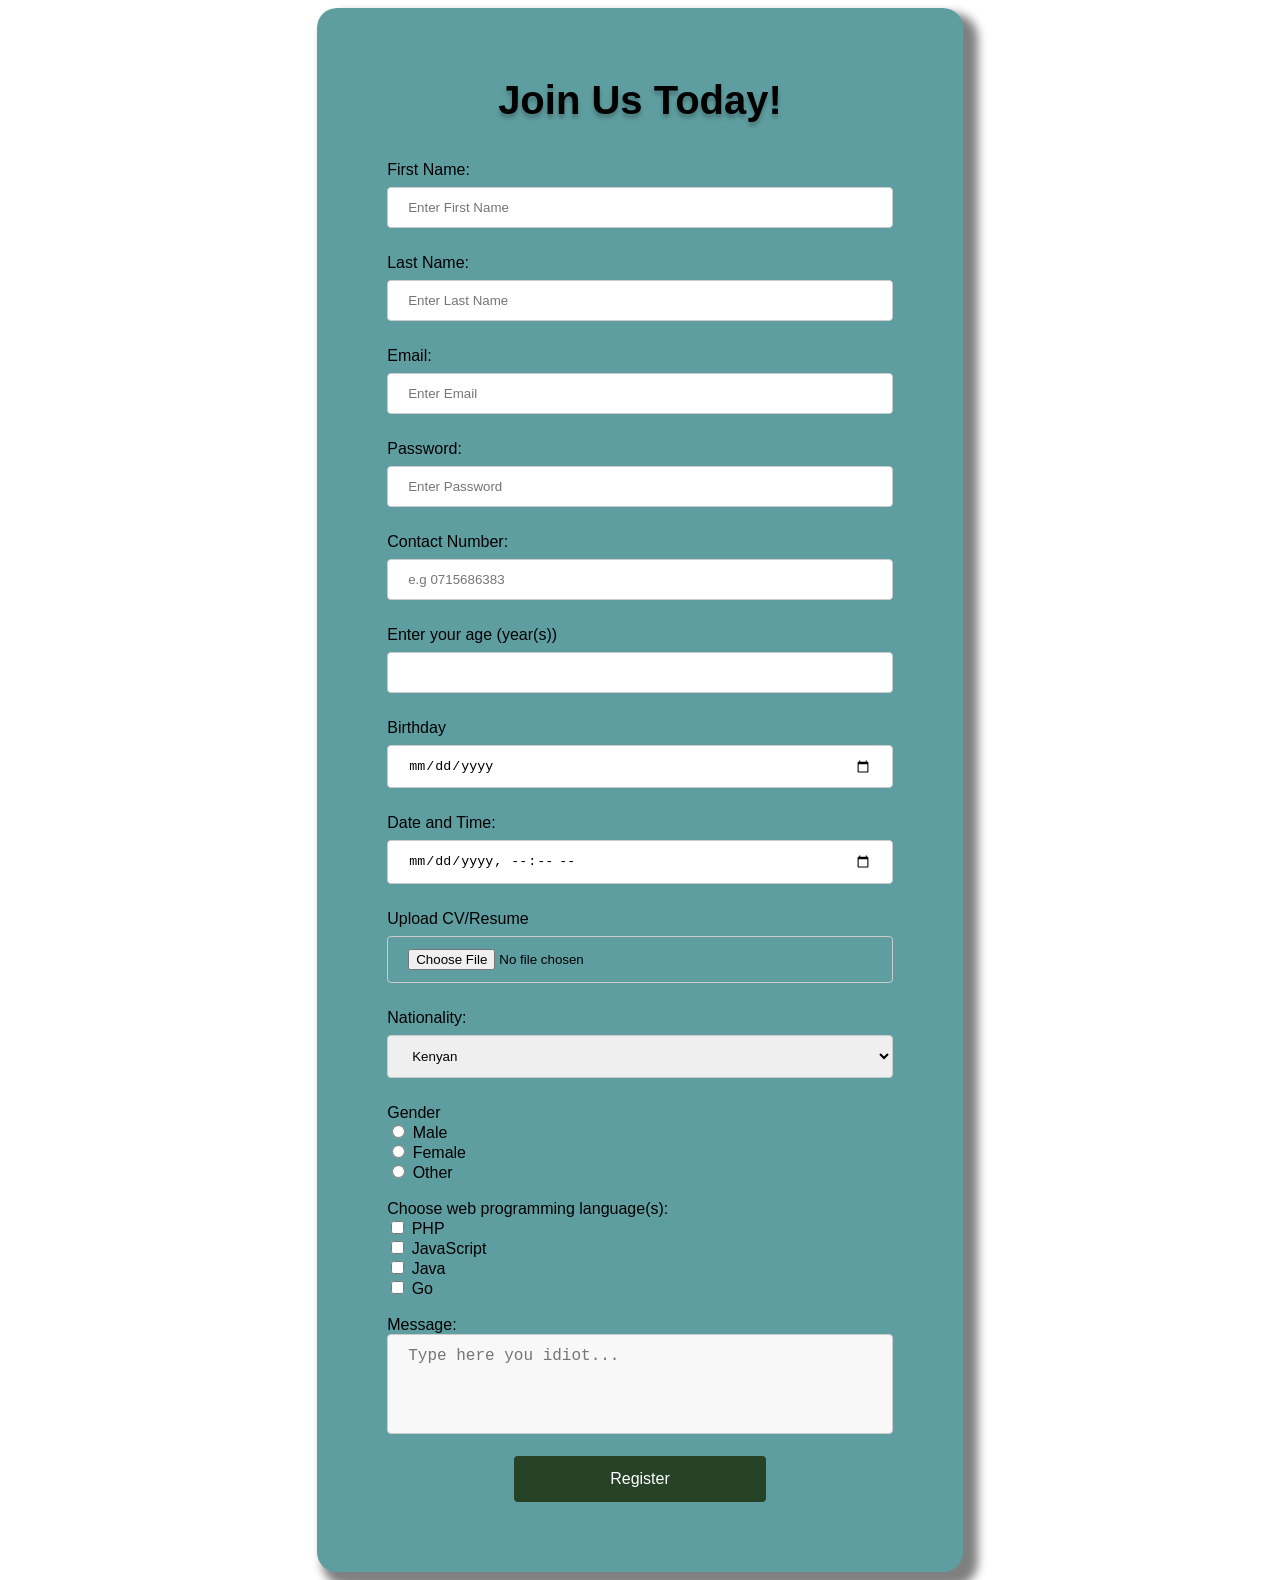
<file: register.html>
<!DOCTYPE html>
<html lang="en">
<head>
    <meta charset="UTF-8">
    <meta name="viewport" content="width=device-width, initial-scale=1.0">
    <title>Register Here!- MegaMart</title>

    <link rel="stylesheet" href="css/register.css">
</head>
<body>
    <form action="">
        <legend>Join Us Today!</legend> <br>
        <label for="fname">First Name:</label>
        <input type="text" placeholder="Enter First Name" id="fname" required> <br><br>

        <label for="lname">Last Name:</label>
        <input type="text" placeholder="Enter Last Name" id="lname" required> <br><br>

        <label for="email">Email:</label>
        <input type="email" placeholder="Enter Email" id="email" required> <br><br>

        <label for="password">Password:</label>
        <input type="password" placeholder="Enter Password" id="password" required> <br><br>

        <label for="contact">Contact Number:</label>
        <input type="tel" placeholder="e.g 0715686383" id="contact" required> <br><br>

        <label for="age">Enter your age (year(s))</label>
        <input type="number" id="age" required> <br><br>

        <label for="yob">Birthday</label>
        <input type="date" id="yob" required> <br><br>

        <label for="dt">Date and Time:</label>
        <input type="datetime-local" id="dt" required> <br><br>

        <label for="cv">Upload CV/Resume</label>
        <input type="file" id="cv" required> <br><br>

        <label for="nationality">Nationality:</label>
        <!---Dropdown menu for nationality selection--->
        <select name="" id="nationality">
            <option value="" disabled>---Choose One---</option>
            <option value="">Kenyan</option>
            <option value="">Swedish</option>
            <option value="">Korean</option>
            <option value="">American</option>
            <option value="">Colombian</option>
        </select> <br></br>

        <label for="gender">Gender</label> <br>

        <input type="radio" id="male" name="gender">
        <label for="male">Male</label> <br>

        <input type="radio" id="female" name="gender">
        <label for="female">Female</label> <br>

        <input type="radio" id="other" name="gender">
        <label for="other">Other</label> <br>

        <!---End of Gender Radio Buttons-->

        <br>
        <label for="language">Choose web programming language(s):</label> <br>
        <input type="checkbox" name="php">
        <label for="php">PHP</label> <br>

        <input type="checkbox" name="javascript">
        <label for="javascript">JavaScript</label> <br>

        <input type="checkbox" name="java">
        <label for="java">Java</label> <br>

        <input type="checkbox" name="go">
        <label for="go">Go</label> <br>

        <!---End of Programming Language Checkboxes-->

        <br>

        <label for="message">Message:</label> <br>
        <textarea name="" id="message"  cols="30" rows="5" placeholder="Type here you idiot..."></textarea>
        <br><br>

        <button type="submit">Register</button>


    </form>


    
</body>
</html>
</file>
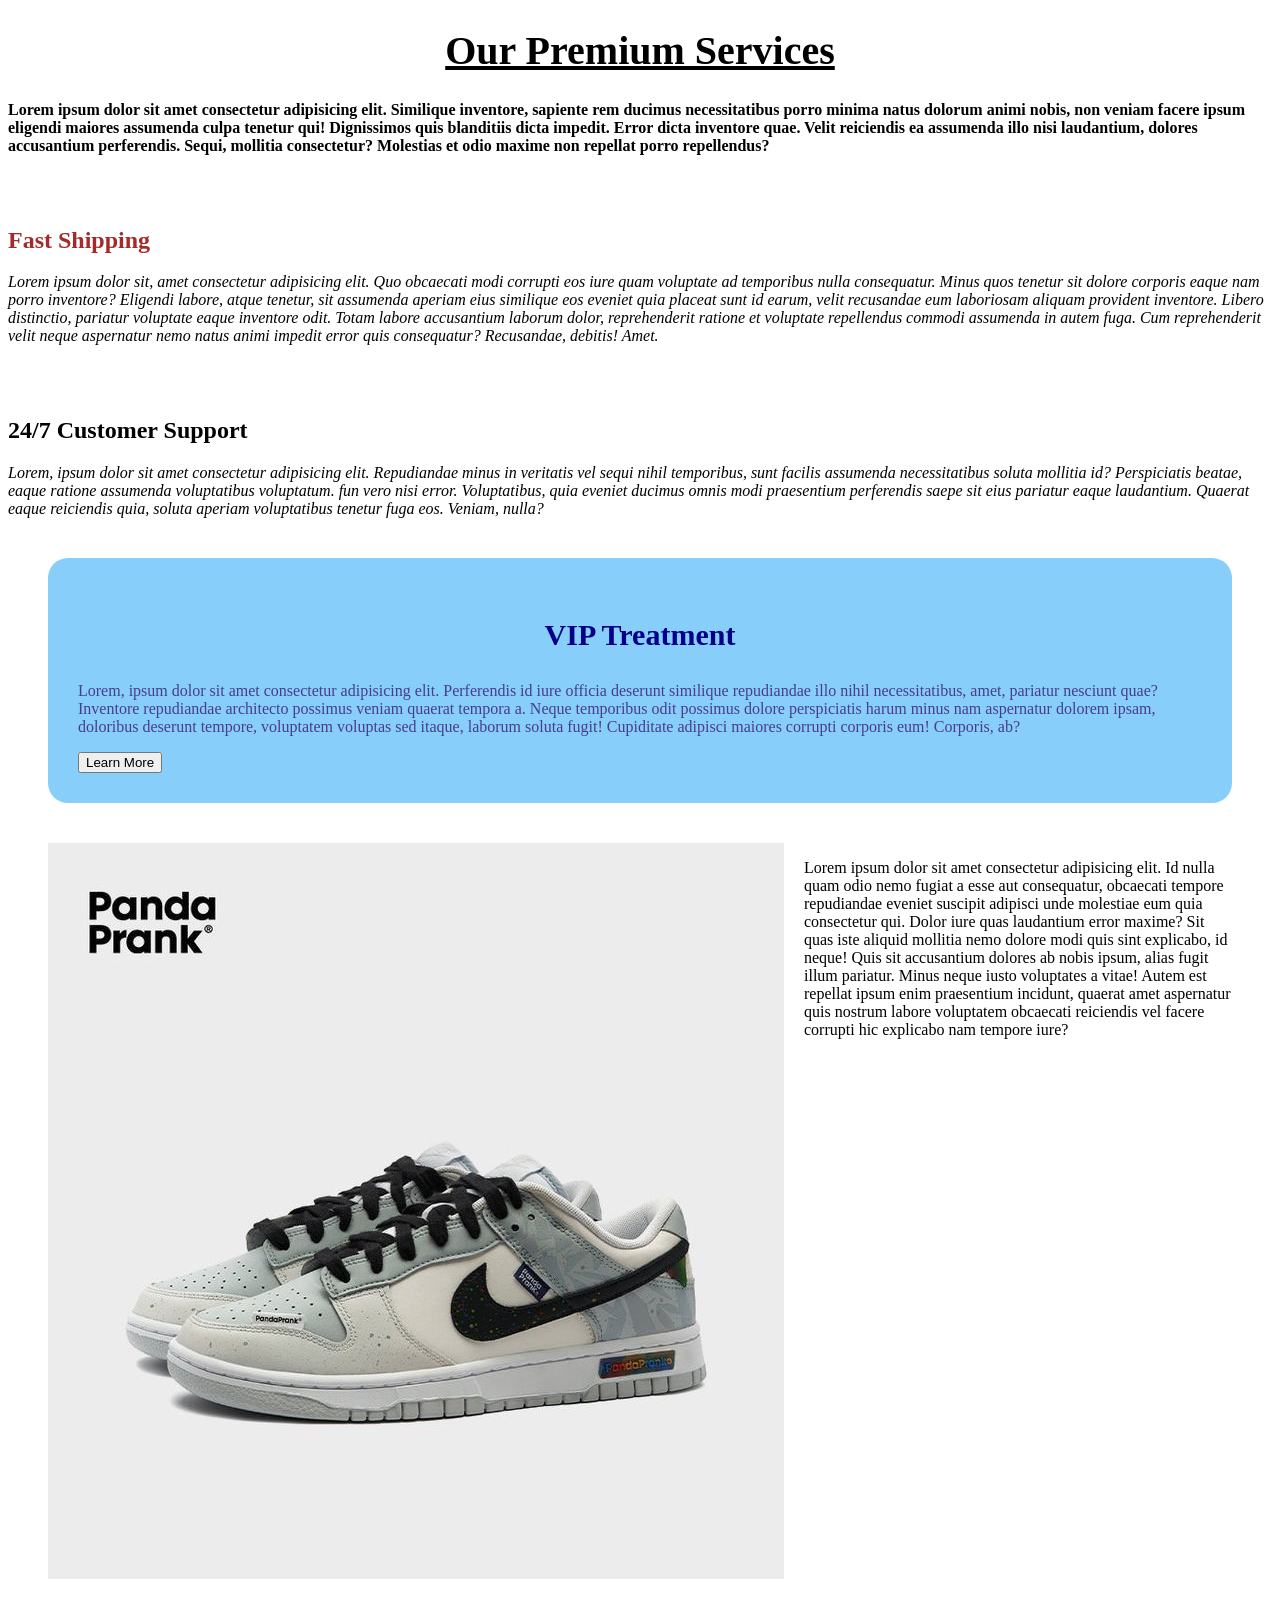
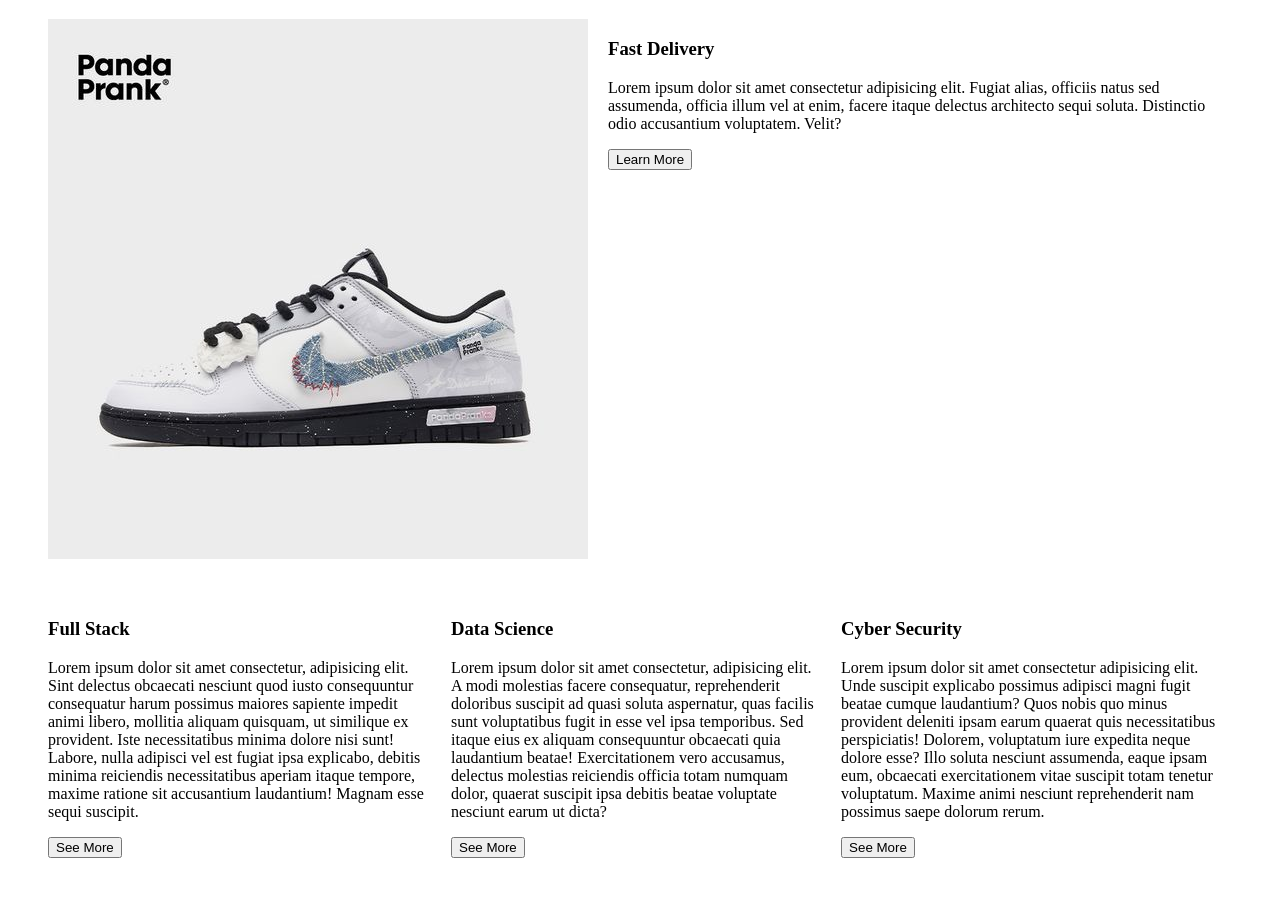
<file: services.html>
<!DOCTYPE html>
<html lang="en">
<head>
    <meta charset="UTF-8">
    <meta name="viewport" content="width=device-width, initial-scale=1.0">
    <title>Servicespage</title>

    <link rel="stylesheet" href="css/services.css">
</head>
<body>
    <h1>Our Premium Services</h1>
    <p id="paragraph">Lorem ipsum dolor sit amet consectetur adipisicing elit. Similique inventore, sapiente rem ducimus necessitatibus porro minima natus dolorum animi nobis, non veniam facere ipsum eligendi maiores assumenda culpa tenetur qui!
    Dignissimos quis blanditiis dicta impedit. Error dicta inventore quae. Velit reiciendis ea assumenda illo nisi laudantium, dolores accusantium perferendis. Sequi, mollitia consectetur? Molestias et odio maxime non repellat porro repellendus?</p>

    <br><br>

    <h2 id="ship">Fast Shipping</h2>
    <p class="new">Lorem ipsum dolor sit, amet consectetur adipisicing elit. Quo obcaecati modi corrupti eos iure quam voluptate ad temporibus nulla consequatur. Minus quos tenetur sit dolore corporis eaque nam porro inventore?
    Eligendi labore, atque tenetur, sit assumenda aperiam eius similique eos eveniet quia placeat sunt id earum, velit recusandae eum laboriosam aliquam provident inventore. Libero distinctio, pariatur voluptate eaque inventore odit.
    Totam labore accusantium laborum dolor, reprehenderit ratione et voluptate repellendus commodi assumenda in autem fuga. Cum reprehenderit velit neque aspernatur nemo natus animi impedit error quis consequatur? Recusandae, debitis! Amet.</p>

    <br><br>

    <h2 id="">24/7 Customer Support</h2>
    <p class="new">Lorem, ipsum dolor sit amet consectetur adipisicing elit. Repudiandae minus in veritatis vel sequi nihil temporibus, sunt facilis assumenda necessitatibus soluta mollitia id? Perspiciatis beatae, eaque ratione assumenda voluptatibus voluptatum.
    fun vero nisi error. Voluptatibus, quia eveniet ducimus omnis modi praesentium perferendis saepe sit eius pariatur eaque laudantium. Quaerat eaque reiciendis quia, soluta aperiam voluptatibus tenetur fuga eos. Veniam, nulla?</p>

    <!---Divisions-->

    <div id="VIP">
        <h3>VIP Treatment</h3>
        <p>Lorem, ipsum dolor sit amet consectetur adipisicing elit. Perferendis id iure officia deserunt similique repudiandae illo nihil necessitatibus, amet, pariatur nesciunt quae? Inventore repudiandae architecto possimus veniam quaerat tempora a.
        Neque temporibus odit possimus dolore perspiciatis harum minus nam aspernatur dolorem ipsam, doloribus deserunt tempore, voluptatem voluptas sed itaque, laborum soluta fugit! Cupiditate adipisci maiores corrupti corporis eum! Corporis, ab?</p>
        <button>Learn More</button>

    </div>

    <div id="surprises">
        <img src="assets/sneaker1.jpg" alt="">
       <p>Lorem ipsum dolor sit amet consectetur adipisicing elit. Id nulla quam odio nemo fugiat a esse aut consequatur, obcaecati tempore repudiandae eveniet suscipit adipisci unde molestiae eum quia consectetur qui.
        Dolor iure quas laudantium error maxime? Sit quas iste aliquid mollitia nemo dolore modi quis sint explicabo, id neque! Quis sit accusantium dolores ab nobis ipsum, alias fugit illum pariatur.
        Minus neque iusto voluptates a vitae! Autem est repellat ipsum enim praesentium incidunt, quaerat amet aspernatur quis nostrum labore voluptatem obcaecati reiciendis vel facere corrupti hic explicabo nam tempore iure?</p>




    </div>


    <div id="delivery">
        <img src="assets/sneaker3.jpg" alt="">
        <div>
            <h3>Fast Delivery</h3>
            <p>Lorem ipsum dolor sit amet consectetur adipisicing elit. Fugiat alias, officiis natus sed assumenda, officia illum vel at enim, facere itaque delectus architecto sequi soluta. Distinctio odio accusantium voluptatem. Velit?</p>
            <button>Learn More</button>
        </div>



    </div>

    <div id="courses">
        <div>
            <h3>Full Stack</h3>
            <p>Lorem ipsum dolor sit amet consectetur, adipisicing elit. Sint delectus obcaecati nesciunt quod iusto consequuntur consequatur harum possimus maiores sapiente impedit animi libero, mollitia aliquam quisquam, ut similique ex provident.
            Iste necessitatibus minima dolore nisi sunt! Labore, nulla adipisci vel est fugiat ipsa explicabo, debitis minima reiciendis necessitatibus aperiam itaque tempore, maxime ratione sit accusantium laudantium! Magnam esse sequi suscipit.</p>
            <button>See More</button>
        </div>

        <div>
            <h3>Data Science</h3>
            <p>Lorem ipsum dolor sit amet consectetur, adipisicing elit. A modi molestias facere consequatur, reprehenderit doloribus suscipit ad quasi soluta aspernatur, quas facilis sunt voluptatibus fugit in esse vel ipsa temporibus.
            Sed itaque eius ex aliquam consequuntur obcaecati quia laudantium beatae! Exercitationem vero accusamus, delectus molestias reiciendis officia totam numquam dolor, quaerat suscipit ipsa debitis beatae voluptate nesciunt earum ut dicta?</p>
            <button>See More</button>
        </div>

        <div>
            <h3>Cyber Security</h3>
            <p>Lorem ipsum dolor sit amet consectetur adipisicing elit. Unde suscipit explicabo possimus adipisci magni fugit beatae cumque laudantium? Quos nobis quo minus provident deleniti ipsam earum quaerat quis necessitatibus perspiciatis!
            Dolorem, voluptatum iure expedita neque dolore esse? Illo soluta nesciunt assumenda, eaque ipsam eum, obcaecati exercitationem vitae suscipit totam tenetur voluptatum. Maxime animi nesciunt reprehenderit nam possimus saepe dolorum rerum.</p>
            <button>See More</button>
        </div>



    </div>










    
</body>
</html>
</file>
<file: css/home.css>
h1{
    color: rgb(215, 159, 90);
    text-align: center;
    font-size: 60px;
    font-family: system-ui, -apple-system, BlinkMacSystemFont, 'Segoe UI', Roboto, Oxygen, Ubuntu, Cantarell, 'Open Sans', 'Helvetica Neue', sans-serif;
    background-color: rgb(22, 11, 81);
    line-height: 200px;
    text-shadow: 8px 8px 8px rgb(8, 8, 11);

}

h1:hover{
    background-color: rgb(61, 41, 85);

}

p{
    font-family: system-ui, -apple-system, BlinkMacSystemFont, 'Segoe UI', Roboto, Oxygen, Ubuntu, Cantarell, 'Open Sans', 'Helvetica Neue', sans-serif;

}

img{
    width: 280px;
    height: 280px;
    margin-right: 10px;
    margin-top: 10px;
    margin-bottom: 10px;
    margin-left: 10px;
    border-radius: 20px;

}

img:hover{
    transform: scale(1.1);
    transition: transform 0.3s ease;



}
 body{
    background-color: beige;
    
 }
</file>
<file: css/about.css>
h1{
    color: rgb(215, 159, 90);
    text-align: center;
    font-size: 60px;
    font-family: system-ui, -apple-system, BlinkMacSystemFont, 'Segoe UI', Roboto, Oxygen, Ubuntu, Cantarell, 'Open Sans', 'Helvetica Neue', sans-serif;
    background-color: rgb(22, 11, 81);
    line-height: 120px;
    text-shadow: 8px 8px 8px rgb(8, 8, 11);

}

h2{
    color: rgb(215, 159, 90);
    text-align: left;
    font-size: 30px;
    font-family: system-ui, -apple-system, BlinkMacSystemFont, 'Segoe UI', Roboto, Oxygen, Ubuntu, Cantarell, 'Open Sans', 'Helvetica Neue', sans-serif


}

h1:hover{
    background-color: rgb(61, 41, 85);

}

p{
    font-family: system-ui, -apple-system, BlinkMacSystemFont, 'Segoe UI', Roboto, Oxygen, Ubuntu, Cantarell, 'Open Sans', 'Helvetica Neue', sans-serif;
}

img{
    width: 280px;
    height: 280px;
    margin-right: 10px;
    margin-top: 10px;
    margin-bottom: 10px;
    margin-left: 10px;
    border-radius: 20px;

}

img:hover{
    transform: scale(1.1);
    transition: transform 0.3s ease;



}
 body{
    background-color: beige;
    
 }
</file>
<file: css/assignment2.css>
#services{
    display: flex;
    gap: 20px;
    margin: 40px;
}
img{
    width: 300px;
    height: 200px;
    border-radius: 15px;
}
</file>
<file: css/product.css>
h1{
    color: rgb(215, 159, 90);
    text-align: center;
    font-size: 60px;
    font-family: system-ui, -apple-system, BlinkMacSystemFont, 'Segoe UI', Roboto, Oxygen, Ubuntu, Cantarell, 'Open Sans', 'Helvetica Neue', sans-serif;
    background-color: rgb(22, 11, 81);
    line-height: 120px;
    text-shadow: 8px 8px 8px rgb(8, 8, 11);

}

h1:hover{
    background-color: rgb(61, 41, 85);

}

p{
    font-family: system-ui, -apple-system, BlinkMacSystemFont, 'Segoe UI', Roboto, Oxygen, Ubuntu, Cantarell, 'Open Sans', 'Helvetica Neue', sans-serif;

}

img{
    width: 280px;
    height: 280px;
    margin-right: 10px;
    margin-top: 10px;
    margin-bottom: 10px;
    margin-left: 10px;
    border-radius: 20px;

}

img:hover{
    transform: scale(1.1);
    transition: transform 0.3s ease;



}
 body{
    background-color: beige;
    
 }
</file>
<file: css/register.css>
form{
    background-color: cadetblue;
    width: 40%;
    margin: auto;
    padding: 70px;
    border-radius: 20px;
    box-shadow: 10px 10px 10px 5px grey;
    font-family: 'Segoe UI', Tahoma, Geneva, Verdana, sans-serif;

}

legend{
    font-size: 40px;
    text-align: center;
    font-weight: bold;
    text-shadow: 0px 4px 4px rgba(0, 0, 0, 0.25);
    margin-bottom: 20px;
}

input[type="text"], input[type="email"], input[type="password"], input[type="tel"], input[type="date"], select, input[type="number"], input[type="file"], input[type="datetime-local"] {
    width: 100%;
    padding: 12px 20px;
    margin: 8px 0;
    display: inline-block;
    border: 1px solid #ccc;
    border-radius: 4px;
    box-sizing: border-box;
}

textarea {
    width: 100%;
    height: 100px;
    padding: 12px 20px;
    box-sizing: border-box;
    border: 1px solid #ccc;
    border-radius: 4px;
    background-color: #f8f8f8;
    font-size: 16px;
    resize: none;
}

button {
    width: 50%;
    background-color: #264227;
    color: white;
    padding: 14px 20px;
    display: block;
    margin: auto;
    border: none;
    border-radius: 4px;
    cursor: pointer;
    font-size: 16px;
}
</file>
<file: css/services.css>
h1{
    text-align: center;
    font-size: 40px;
    text-decoration: underline;
}

#ship{
    color: brown;
}

#paragraph{
    font-weight: bold;
}

.new{
    font-style: italic;
}
#VIP{
    background-color: lightskyblue;
    margin: 40px;
    padding: 30px;
    border-radius: 20px;
    color: darkslateblue;
}

#VIP h3{
    color: darkblue;
    text-align: center;
    font-size: 30px;
}

#VIP:hover{
    background-color: deepskyblue;
    transform: scale(1.05);
    transition: transform 0.5s ease;

}

#surprises{
    display: flex;
    gap: 20px;
    margin: 40px;
}

#delivery{
    display: flex;
    gap: 20px;
    margin: 40px;
}

#courses{
    display: flex;
    gap: 20px;
    margin: 40px;
}
</file>
